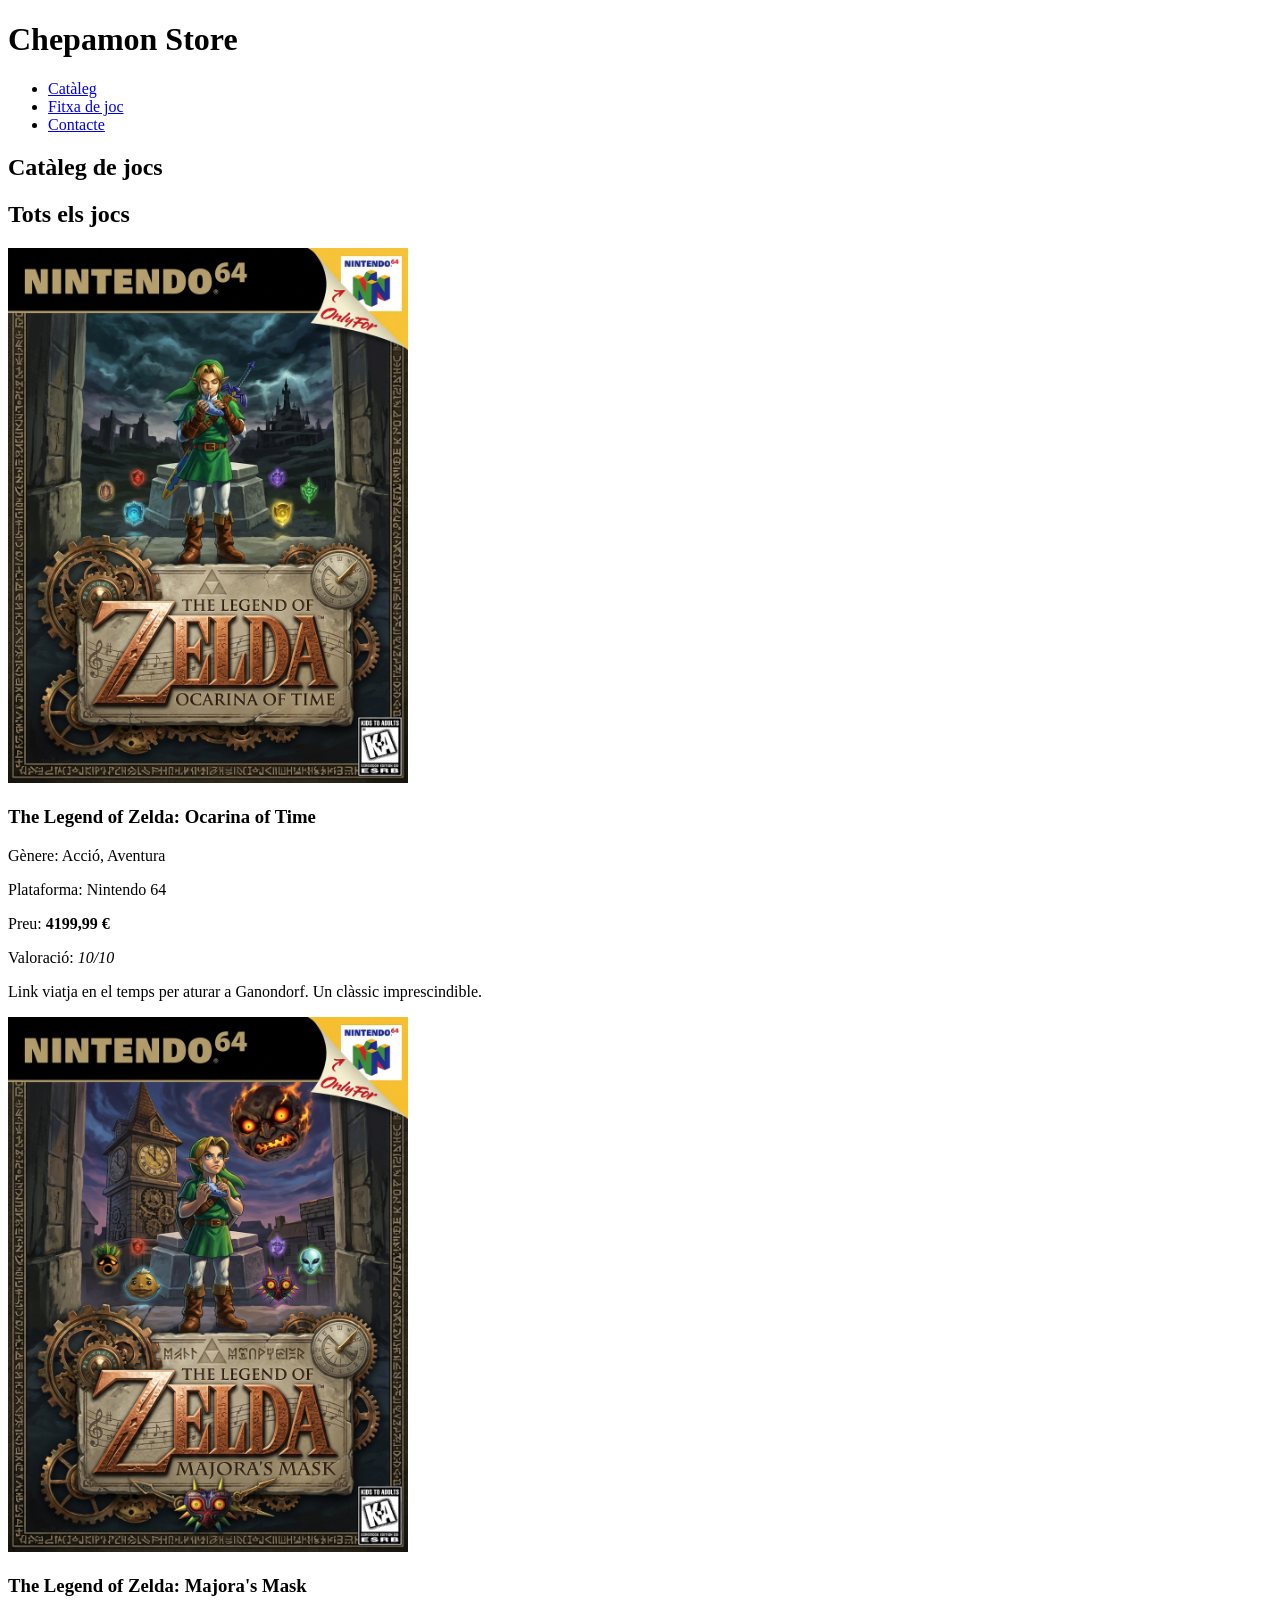
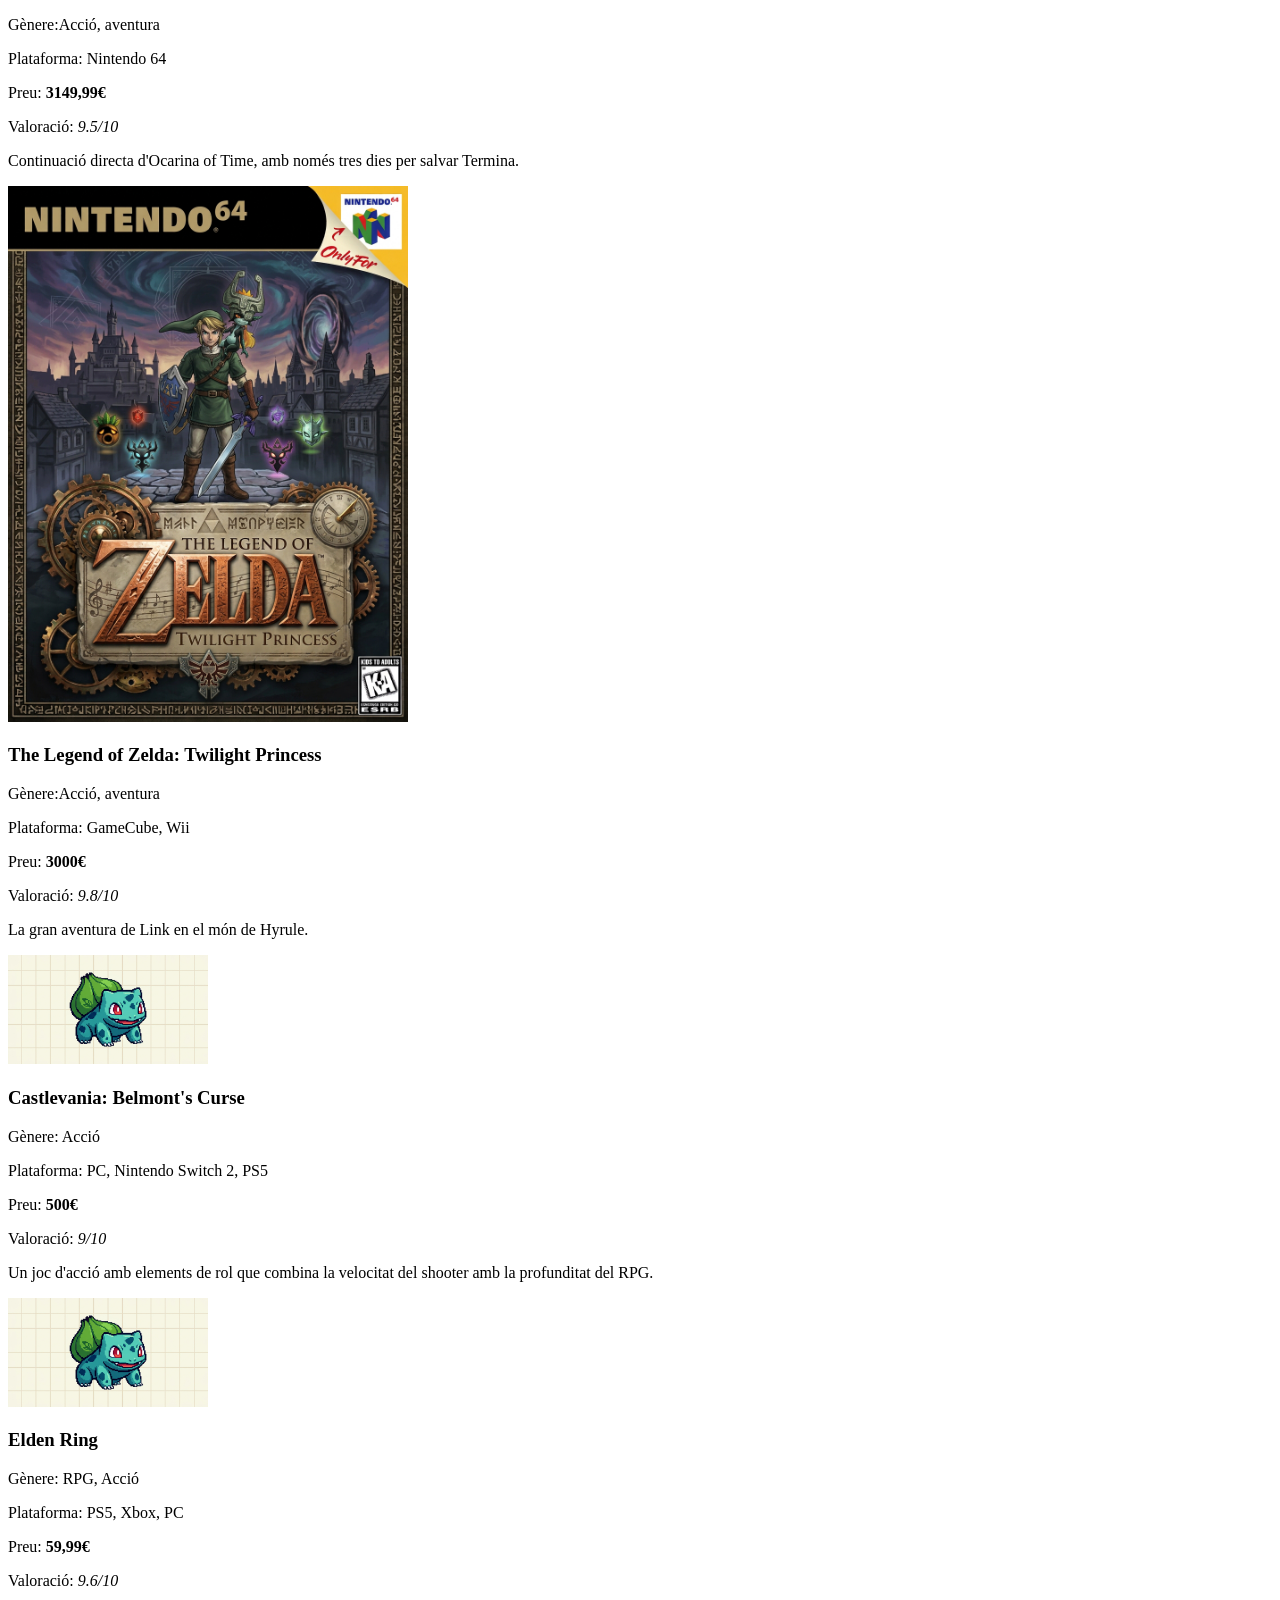
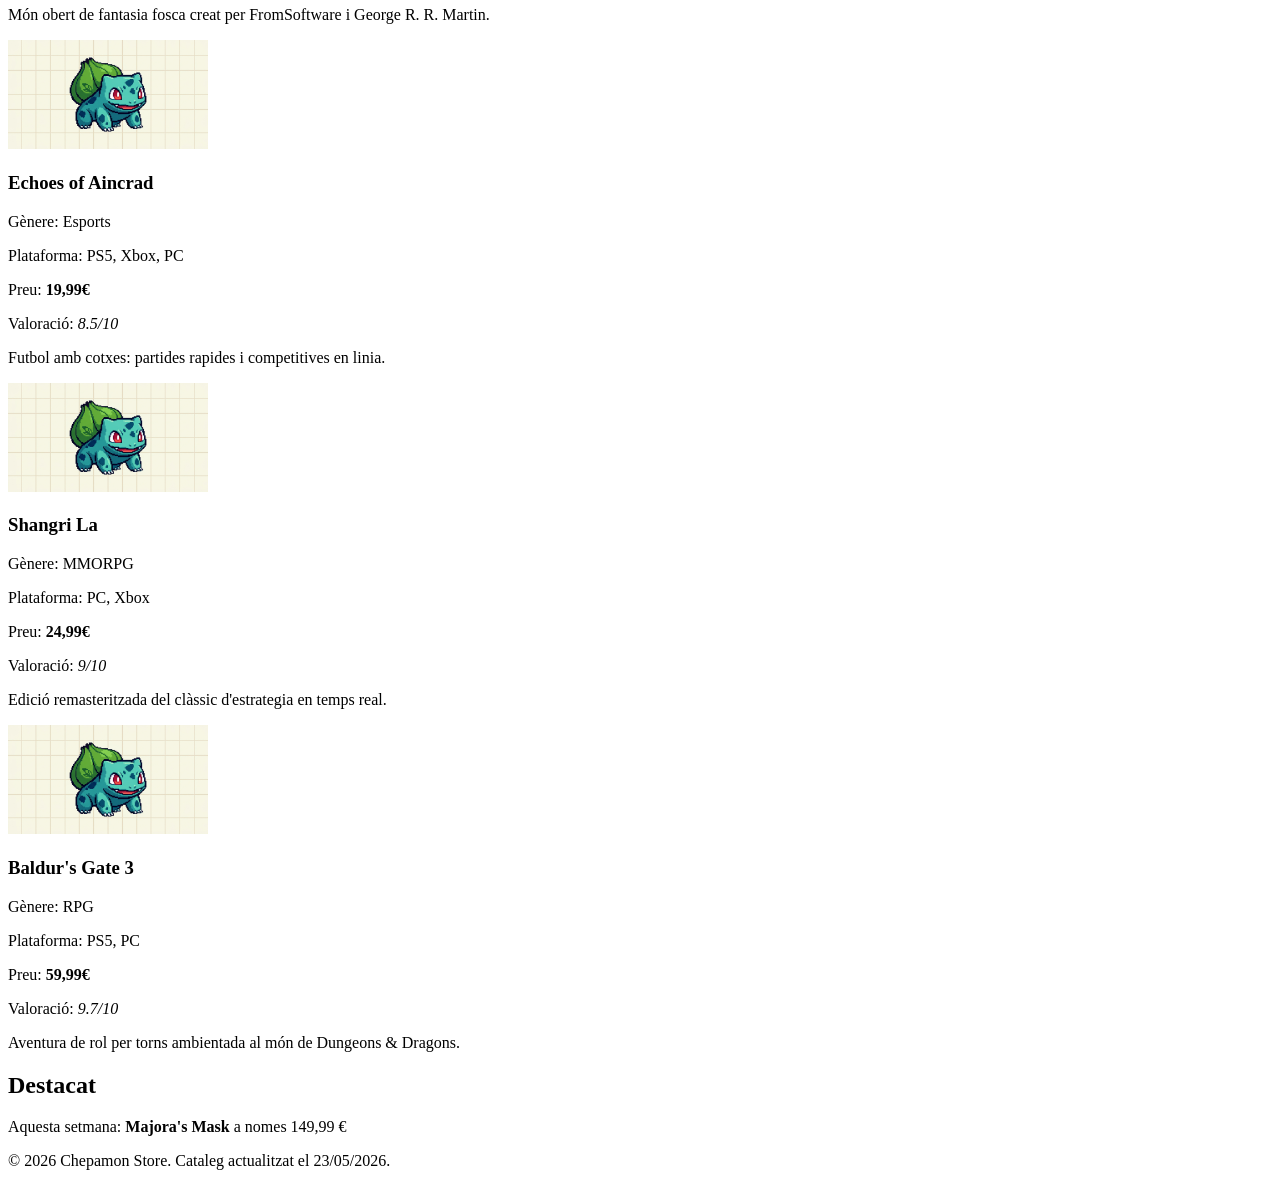
<file: html/index.html>
<!DOCTYPE html>
<html lang="ca">
<head>
  <meta charset="UTF-8">
  <meta name="viewport" content="width=device-width, initial-scale=1.0">
  <title>Catàleg | Chepamon Store</title>
  <meta name="description" content="Chepamon Store: botiga de videojocs clàssics i actuals per a Nintendo 64, PS5, Xbox i PC.">
</head>
<body>
  <header>
    <h1>Chepamon Store</h1>
    <nav aria-label="Menú principal">
      <ul>
        <li><a href="index.html">Catàleg</a></li>
        <li><a href="fitxa.html">Fitxa de joc</a></li>
        <li><a href="contacte.html">Contacte</a></li>
      </ul>
    </nav>
  </header>
  <main>
    <h2>Catàleg de jocs</h2>
    <section>
      <h2>Tots els jocs</h2>
      <article id="J1998_TLOZ">
        <img src="assets_img_gif/zelda-oot.jpeg" alt="Portada de The Legend of Zelda: Ocarina of Time" width="400">
        <h3>The Legend of Zelda: Ocarina of Time</h3>
        <p>Gènere: Acció, Aventura</p>
        <p>Plataforma: Nintendo 64</p>
        <p>Preu: <strong>4199,99 &euro;</strong></p>
        <p>Valoració: <em>10/10</em></p>
        <p>Link viatja en el temps per aturar a Ganondorf. Un clàssic imprescindible.</p>
      </article>
      <article id="J2000_MM">
        <img src="assets_img_gif/zelda-mm.jpeg" alt="Portada de The Legend of Zelda: Majora's Mask" width="400">
        <h3>The Legend of Zelda: Majora's Mask</h3>
        <p>Gènere:Acció, aventura</p>
        <p>Plataforma: Nintendo 64</p>
        <p>Preu: <strong>3149,99&euro;</strong></p>
        <p>Valoració: <em>9.5/10</em></p>
        <p>Continuació directa d'Ocarina of Time, amb només tres dies per salvar Termina.</p>
      </article>
      <article id="J2006_ZTP">
        <img src="assets_img_gif/zelda-tp.jpeg" alt="Portada de The Legend of Zelda: Twilight Princess" width="400">
        <h3>The Legend of Zelda: Twilight Princess</h3>
        <p>Gènere:Acció, aventura</p>
        <p>Plataforma: GameCube, Wii</p>
        <p>Preu: <strong>3000&euro;</strong></p>
        <p>Valoració: <em>9.8/10</em></p>
        <p>La gran aventura de Link en el món de Hyrule.</p>
      </article>
      <article id="J2026_CBC">
        <img src="assets_img_gif/icon-botiga.jpeg" alt="Portada de Castlevania: Belmont's Curse" width="200">
        <h3>Castlevania: Belmont's Curse</h3>
        <p>Gènere: Acció</p>
        <p>Plataforma: PC, Nintendo Switch 2, PS5</p>
        <p>Preu: <strong>500&euro;</strong></p>
        <p>Valoració: <em>9/10</em></p>
        <p>Un joc d'acció amb elements de rol que combina la velocitat del shooter amb la profunditat del RPG.</p>
      </article>
      <article id="J2022_ER">
        <img src="assets_img_gif/icon-botiga.jpeg" alt="Portada de Elden Ring" width="200">
        <h3>Elden Ring</h3>
        <p>Gènere: RPG, Acció</p>
        <p>Plataforma: PS5, Xbox, PC</p>
        <p>Preu: <strong>59,99&euro;</strong></p>
        <p>Valoració: <em>9.6/10</em></p>
        <p>Món obert de fantasia fosca creat per FromSoftware i George R. R. Martin.</p>
      </article>
      <article id="J2015_EA">
        <img src="assets_img_gif/icon-botiga.jpeg" alt="Portada de Echoes of Aincrad" width="200">
        <h3>Echoes of Aincrad</h3>
        <p>Gènere: Esports</p>
        <p>Plataforma: PS5, Xbox, PC</p>
        <p>Preu: <strong>19,99&euro;</strong></p>
        <p>Valoració: <em>8.5/10</em></p>
        <p>Futbol amb cotxes: partides rapides i competitives en linia.</p>
      </article>
      <article id="J2026_SL">
        <img src="assets_img_gif/icon-botiga.jpeg" alt="Portada de Shangri La" width="200">
        <h3>Shangri La</h3>
        <p>Gènere: MMORPG</p>
        <p>Plataforma: PC, Xbox</p>
        <p>Preu: <strong>24,99&euro;</strong></p>
        <p>Valoració: <em>9/10</em></p>
        <p>Edició remasteritzada del clàssic d'estrategia en temps real.</p>
      </article>
      <article id="J2023_BG3">
        <img src="assets_img_gif/icon-botiga.jpeg" alt="Portada de Baldur's Gate 3" width="200">
        <h3>Baldur's Gate 3</h3>
        <p>Gènere: RPG</p>
        <p>Plataforma: PS5, PC</p>
        <p>Preu: <strong>59,99&euro;</strong></p>
        <p>Valoració: <em>9.7/10</em></p>
        <p>Aventura de rol per torns ambientada al món de Dungeons &amp; Dragons.</p>
      </article>
    </section>
    <aside>
      <h2>Destacat</h2>
      <p>Aquesta setmana: <strong>Majora's Mask</strong> a nomes 149,99 &euro;</p>
    </aside>
  </main>
  <footer>
    <p>&copy; 2026 Chepamon Store. Cataleg actualitzat el <time datetime="2026-05-23">23/05/2026</time>.</p>
  </footer>
</body>
</html>
</file>
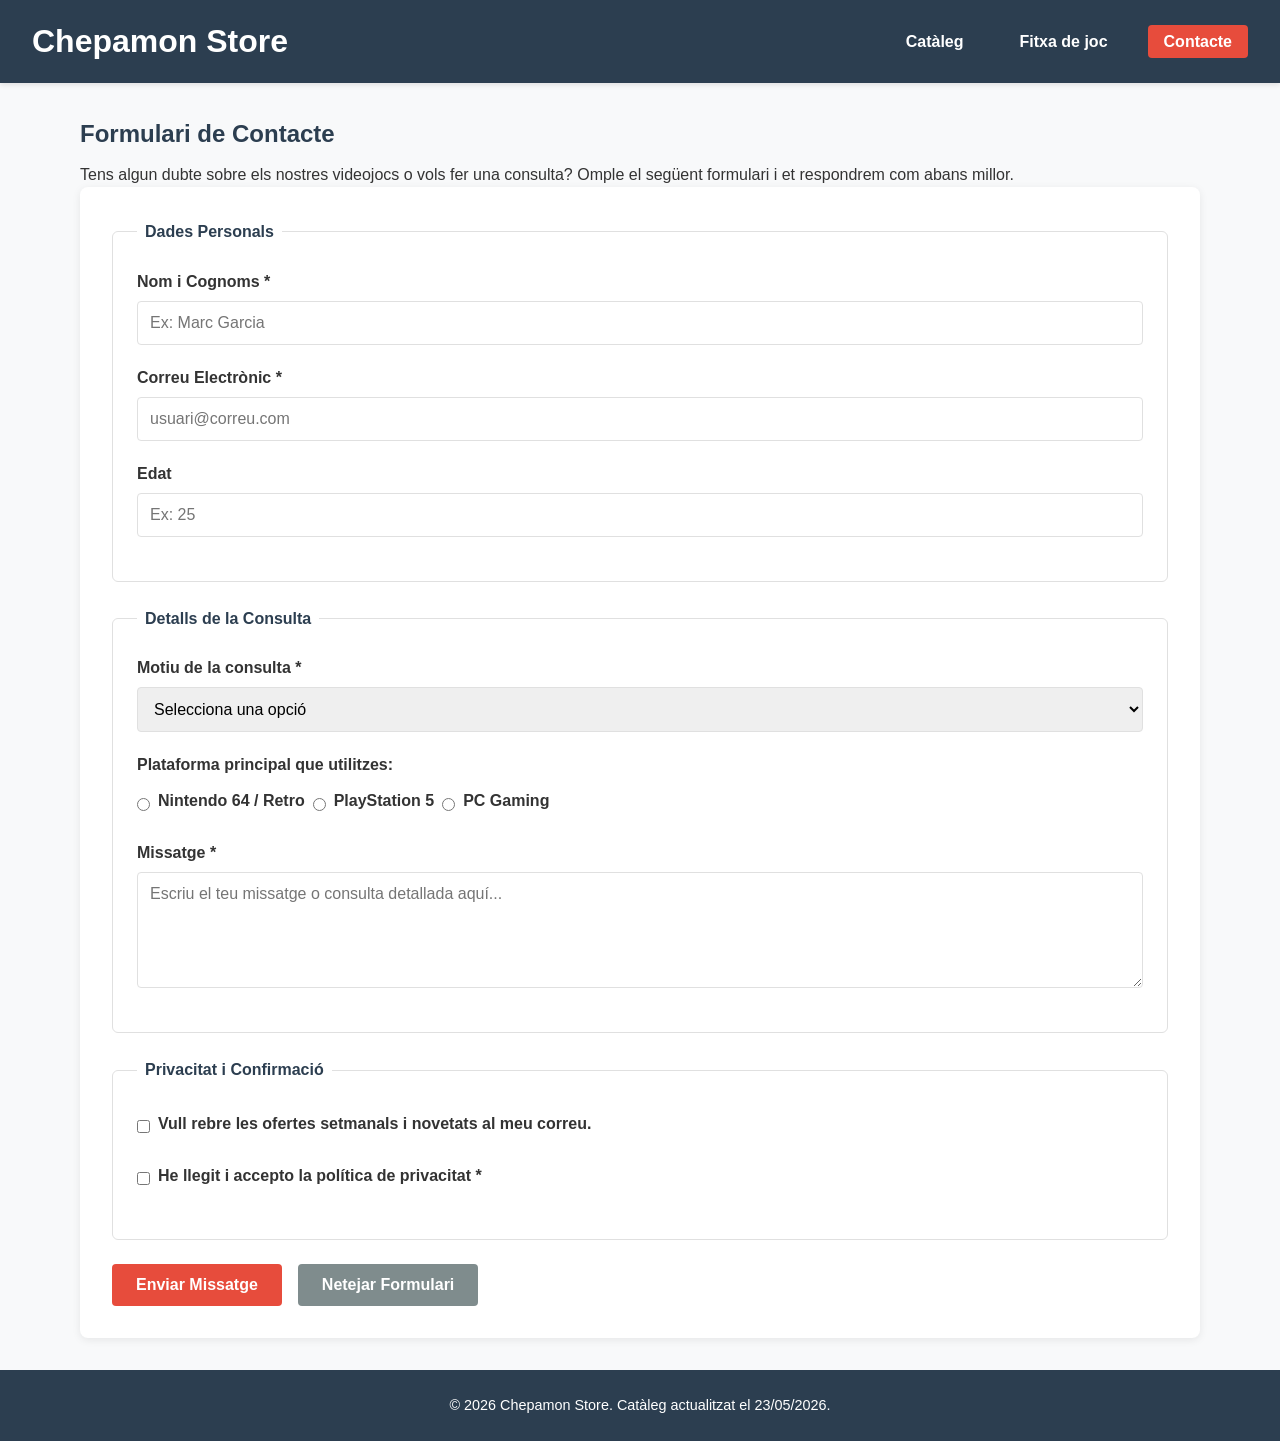
<file: Botiga web/contacte.html>
<!DOCTYPE html>
<html lang="ca">
<head>
  <meta charset="UTF-8">
  <meta name="viewport" content="width=device-width, initial-scale=1.0">
  <title>Contacte | Chepamon Store</title>
  <meta name="description" content="Posa't en contacte amb l'equip de Chepamon Store per a consultes, dubtes sobre jocs o comandes.">
  <link rel="stylesheet" href="css/style.css">
</head>
<body>

  <header id="main-header">
    <h1>Chepamon Store</h1>
    <nav aria-label="Menú principal">
      <ul>
        <li><a href="index.html">Catàleg</a></li>
        <li><a href="fitxa.html">Fitxa de joc</a></li>
        <li><a href="contacte.html" class="active">Contacte</a></li>
      </ul>
    </nav>
  </header>

  <main>
    <h2>Formulari de Contacte</h2>
    <p>Tens algun dubte sobre els nostres videojocs o vols fer una consulta? Omple el següent formulari i et respondrem com abans millor.</p>

    <form action="#" method="post" id="contact-form">
      
      <fieldset>
        <legend>Dades Personals</legend>

        <div class="form-group">
          <label for="nom">Nom i Cognoms *</label>
          <input type="text" id="nom" name="nom" placeholder="Ex: Marc Garcia" required>
        </div>

        <div class="form-group">
          <label for="email">Correu Electrònic *</label>
          <input type="email" id="email" name="email" placeholder="usuari@correu.com" required>
        </div>

        <div class="form-group">
          <label for="edat">Edat</label>
          <input type="number" id="edat" name="edat" min="12" max="99" placeholder="Ex: 25">
        </div>
      </fieldset>

      <fieldset>
        <legend>Detalls de la Consulta</legend>

        <div class="form-group">
          <label for="motiu">Motiu de la consulta *</label>
          <select id="motiu" name="motiu" required>
            <option value="" disabled selected>Selecciona una opció</option>
            <option value="informacio">Informació general</option>
            <option value="compra">Dubte sobre una compra o comanda</option>
            <option value="tasacio">Venda o valoració de joc antic</option>
            <option value="suport">Suport tècnic</option>
          </select>
        </div>

        <div class="form-group">
          <label for="plataforma-preferida">Plataforma principal que utilitzes:</label>
          <div class="radio-group">
            <input type="radio" id="plat-n64" name="plataforma" value="n64">
            <label for="plat-n64">Nintendo 64 / Retro</label>

            <input type="radio" id="plat-ps5" name="plataforma" value="ps5">
            <label for="plat-ps5">PlayStation 5</label>

            <input type="radio" id="plat-pc" name="plataforma" value="pc">
            <label for="plat-pc">PC Gaming</label>
          </div>
        </div>

        <div class="form-group">
          <label for="missatge">Missatge *</label>
          <textarea id="missatge" name="missatge" rows="5" placeholder="Escriu el teu missatge o consulta detallada aquí..." required></textarea>
        </div>
      </fieldset>

      <fieldset>
        <legend>Privacitat i Confirmació</legend>

        <div class="form-group checkbox-group">
          <input type="checkbox" id="newsletter" name="newsletter" value="si">
          <label for="newsletter">Vull rebre les ofertes setmanals i novetats al meu correu.</label>
        </div>

        <div class="form-group checkbox-group">
          <input type="checkbox" id="politica" name="politica" required>
          <label for="politica">He llegit i accepto la política de privacitat *</label>
        </div>
      </fieldset>

      <div class="form-actions">
        <button type="submit" class="btn-submit">Enviar Missatge</button>
        <button type="reset" class="btn-reset">Netejar Formulari</button>
      </div>

    </form>
  </main>

  <footer>
    <p>&copy; 2026 Chepamon Store. Catàleg actualitzat el <time datetime="2026-05-23">23/05/2026</time>.</p>
  </footer>

</body>
</html>
</file>
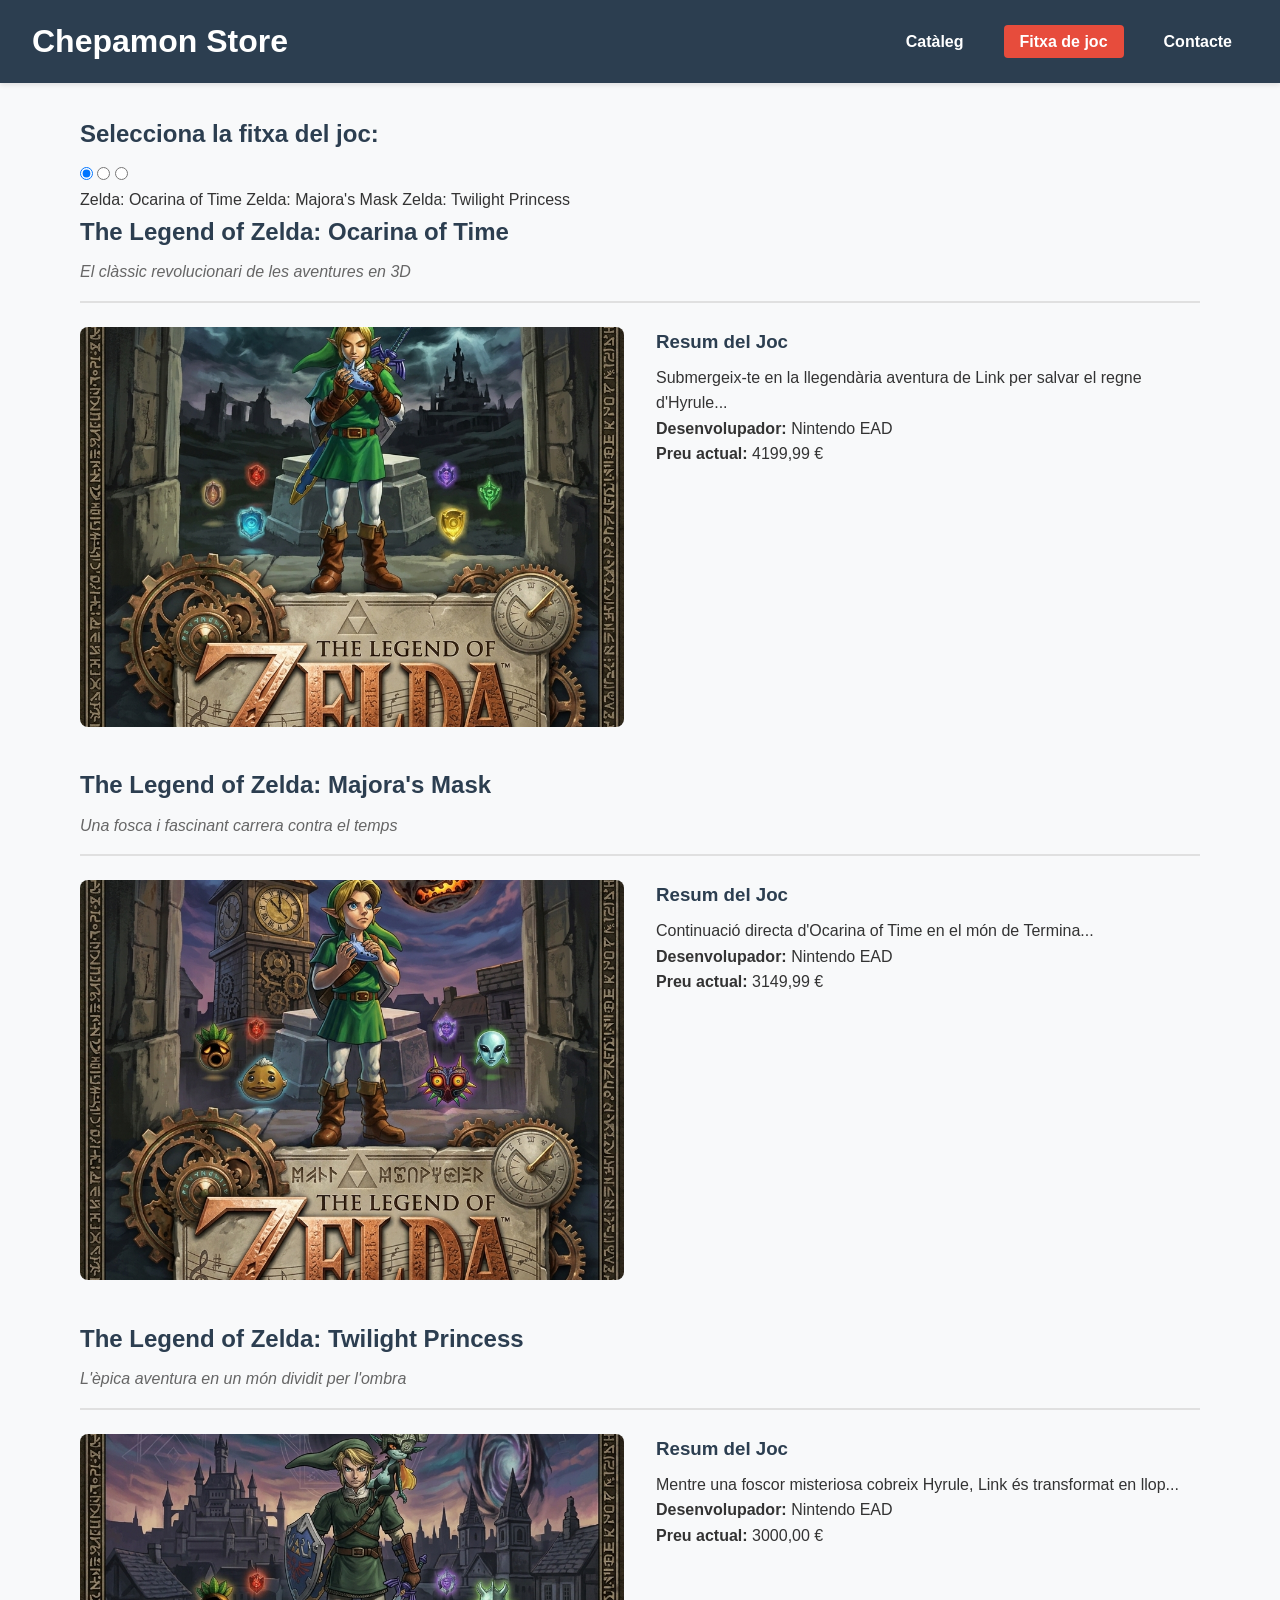
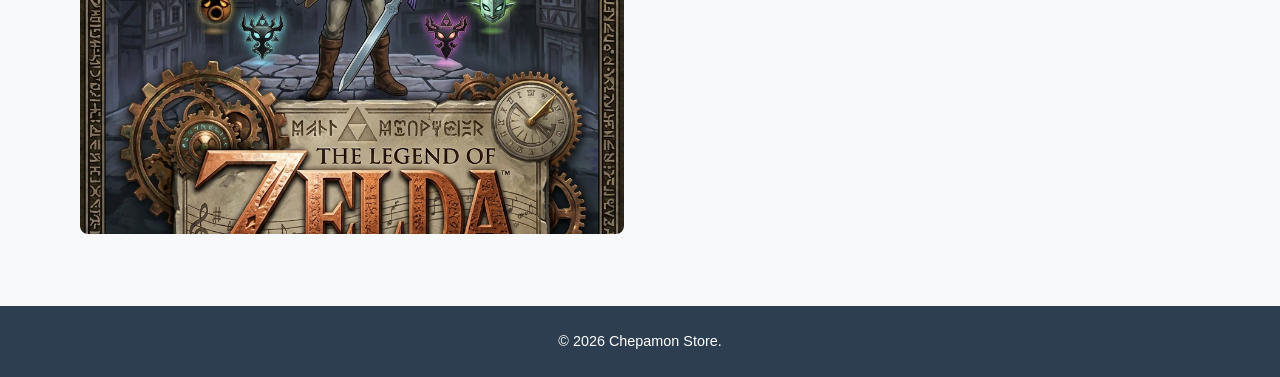
<file: Botiga web/fitxa.html>
<!DOCTYPE html>
<html lang="ca">
<head>
  <meta charset="UTF-8">
  <meta name="viewport" content="width=device-width, initial-scale=1.0">
  <title>Fitxa de Joc | Chepamon Store</title>
  <link rel="stylesheet" href="css/style.css">
</head>
<body>

  <header id="main-header">
    <h1>Chepamon Store</h1>
    <nav aria-label="Menú principal">
      <ul>
        <li><a href="index.html">Catàleg</a></li>
        <li><a href="fitxa.html" class="active">Fitxa de joc</a></li>
        <li><a href="contacte.html">Contacte</a></li>
      </ul>
    </nav>
  </header>

  <main>
    <h2>Selecciona la fitxa del joc:</h2>

  
    <input type="radio" name="game-tab" id="tab-oot" checked class="tab-switch">
    <input type="radio" name="game-tab" id="tab-mm" class="tab-switch">
    <input type="radio" name="game-tab" id="tab-tp" class="tab-switch">


    <div class="tab-menu">
      <label for="tab-oot" class="tab-btn">Zelda: Ocarina of Time</label>
      <label for="tab-mm" class="tab-btn">Zelda: Majora's Mask</label>
      <label for="tab-tp" class="tab-btn">Zelda: Twilight Princess</label>
    </div>


    <article class="game-detail-card id-oot">
      <header class="game-header">
        <h2>The Legend of Zelda: Ocarina of Time</h2>
        <p class="subtitle">El clàssic revolucionari de les aventures en 3D</p>
      </header>
      <section class="game-main-info">
        <div class="media-container">
          <img src="assets_img_gif/zelda-oot.jpeg" alt="Zelda Ocarina of Time">
        </div>
        <div class="summary">
          <h3>Resum del Joc</h3>
          <p>Submergeix-te en la llegendària aventura de Link per salvar el regne d'Hyrule...</p>
          <p><strong>Desenvolupador:</strong> Nintendo EAD</p>
          <p><strong>Preu actual:</strong> 4199,99 €</p>
        </div>
      </section>
    </article>


    <article class="game-detail-card id-mm">
      <header class="game-header">
        <h2>The Legend of Zelda: Majora's Mask</h2>
        <p class="subtitle">Una fosca i fascinant carrera contra el temps</p>
      </header>
      <section class="game-main-info">
        <div class="media-container">
          <img src="assets_img_gif/zelda-mm.jpeg" alt="Zelda Majora's Mask">
        </div>
        <div class="summary">
          <h3>Resum del Joc</h3>
          <p>Continuació directa d'Ocarina of Time en el món de Termina...</p>
          <p><strong>Desenvolupador:</strong> Nintendo EAD</p>
          <p><strong>Preu actual:</strong> 3149,99 €</p>
        </div>
      </section>
    </article>


    <article class="game-detail-card id-tp">
      <header class="game-header">
        <h2>The Legend of Zelda: Twilight Princess</h2>
        <p class="subtitle">L'èpica aventura en un món dividit per l'ombra</p>
      </header>
      <section class="game-main-info">
        <div class="media-container">
          <img src="assets_img_gif/zelda-tp.jpeg" alt="Zelda Twilight Princess">
        </div>
        <div class="summary">
          <h3>Resum del Joc</h3>
          <p>Mentre una foscor misteriosa cobreix Hyrule, Link és transformat en llop...</p>
          <p><strong>Desenvolupador:</strong> Nintendo EAD</p>
          <p><strong>Preu actual:</strong> 3000,00 €</p>
        </div>
      </section>
    </article>

  </main>

  <footer>
    <p>&copy; 2026 Chepamon Store.</p>
  </footer>

</body>
</html>
</file>
<file: Botiga web/css/style.css>
:root {
  --primary-color: #2c3e50;      
  --secondary-color: #e74c3c;   
  --accent-color: #f39c12;      
  --bg-light: #f8f9fa;          
  --card-bg: #ffffff;           
  --text-color: #333333;         
  --text-muted: #666666;       
  --border-color: #e0e0e0;

  --font-main: 'Segoe UI', Tahoma, Geneva, Verdana, sans-serif;
  --font-heading: 'Trebuchet MS', Arial, sans-serif;
}

*,
*::before,
*::after {
  box-sizing: border-box;
  margin: 0;
  padding: 0;
}

html {
  font-size: 100%; /* 16px per defecte */
  scroll-behavior: smooth;
}

body {
  font-family: var(--font-main);
  background-color: var(--bg-light);
  color: var(--text-color);
  line-height: 1.6;
  min-height: 100vh;
  display: flex;
  flex-direction: column;
}


h1, h2, h3, h4 {
  font-family: var(--font-heading);
  color: var(--primary-color);
  margin-bottom: 0.5rem;
}

a {
  color: var(--secondary-color);
  text-decoration: none;
  transition: color 0.3s ease;
}

a:hover {
  color: var(--primary-color);
  text-decoration: underline;
}


#main-header {
  background-color: var(--primary-color);
  color: #ffffff;
  padding: 1rem 2rem;
  display: flex;
  flex-direction: column;
  align-items: center;
  gap: 1rem;
  box-shadow: 0 2px 5px rgba(0, 0, 0, 0.1);
}

#main-header h1 {
  color: #ffffff;
  font-size: 2rem;
  margin: 0;
}

nav ul {
  list-style: none;
  display: flex;
  flex-wrap: wrap;
  justify-content: center;
  gap: 1.5rem;
}

nav a {
  color: #ffffff;
  font-weight: 600;
  padding: 0.5rem 1rem;
  border-radius: 4px;
  transition: background-color 0.3s ease, color 0.3s ease;
}

nav a:hover,
nav a.active {
  background-color: var(--secondary-color);
  color: #ffffff;
  text-decoration: none;
}

main {
  flex: 1;
  width: 90%;
  max-width: 1200px;
  margin: 2rem auto;
  padding: 0 1rem;
}

aside {
  background-color: #fff3cd;
  border-left: 5px solid var(--accent-color);
  padding: 1rem 1.5rem;
  margin-top: 2.5rem;
  border-radius: 4px;
}

.catalog-grid {
  display: grid;
  grid-template-columns: repeat(auto-fill, minmax(260px, 1fr));
  gap: 2rem;
  margin-top: 1.5rem;
}

.game-card {
  background-color: var(--card-bg);
  border: 1px solid var(--border-color);
  border-radius: 8px;
  overflow: hidden;
  padding: 1.25rem;
  display: flex;
  flex-direction: column;
  justify-content: space-between;
  box-shadow: 0 4px 6px rgba(0, 0, 0, 0.05);
  transition: transform 0.3s ease, box-shadow 0.3s ease;
}

.game-card:hover {
  transform: translateY(-5px);
  box-shadow: 0 8px 15px rgba(0, 0, 0, 0.15);
}

.game-card img {
  width: 100%;
  height: 200px;
  object-fit: cover;
  border-radius: 4px;
  margin-bottom: 1rem;
}

.game-card h3 {
  font-size: 1.25rem;
  margin-bottom: 0.5rem;
}

.game-card p {
  font-size: 0.9rem;
  margin-bottom: 0.4rem;
  color: var(--text-muted);
}

.game-card strong {
  color: var(--text-color);
}

.game-card h3 a {
  color: var(--primary-color);
}

.game-card h3 a:hover {
  color: var(--secondary-color);
}

#game-detail {
  background-color: var(--card-bg);
  padding: 2rem;
  border-radius: 8px;
  box-shadow: 0 2px 8px rgba(0, 0, 0, 0.08);
}

.game-header {
  border-bottom: 2px solid var(--border-color);
  padding-bottom: 1rem;
  margin-bottom: 1.5rem;
}

.subtitle {
  color: var(--text-muted);
  font-style: italic;
}

.game-main-info {
  display: grid;
  grid-template-columns: 1fr;
  gap: 2rem;
  margin-bottom: 2rem;
}

.media-container img {
  width: 100%;
  max-height: 400px;
  object-fit: cover;
  border-radius: 8px;
}

/* Multimèdia */
.game-multimedia {
  margin: 2rem 0;
}

.media-item {
  margin-bottom: 1.5rem;
}

.media-item iframe {
  width: 100%;
  max-width: 700px;
  aspect-ratio: 16 / 9;
  border: none;
  border-radius: 8px;
}

.game-tech-table {
  margin-top: 2rem;
  overflow-x: auto; 
}

table {
  width: 100%;
  border-collapse: collapse;
  margin-top: 1rem;
  background-color: var(--card-bg);
}

caption {
  font-weight: bold;
  margin-bottom: 0.5rem;
  caption-side: top;
  text-align: left;
  color: var(--text-muted);
}

th, td {
  padding: 0.75rem 1rem;
  text-align: left;
  border: 1px solid var(--border-color);
}

thead {
  background-color: var(--primary-color);
  color: #ffffff;
}

tbody tr:nth-child(even) {
  background-color: #f2f2f2;
}

tfoot {
  background-color: #e9ecef;
  font-weight: bold;
}

#contact-form {
  background-color: var(--card-bg);
  padding: 2rem;
  border-radius: 8px;
  box-shadow: 0 2px 8px rgba(0, 0, 0, 0.08);
}

fieldset {
  border: 1px solid var(--border-color);
  border-radius: 6px;
  padding: 1.5rem;
  margin-bottom: 1.5rem;
}

legend {
  font-weight: bold;
  color: var(--primary-color);
  padding: 0 0.5rem;
}

.form-group {
  margin-bottom: 1.25rem;
  display: flex;
  flex-direction: column;
}

.form-group label {
  margin-bottom: 0.4rem;
  font-weight: 600;
}

input[type="text"],
input[type="email"],
input[type="number"],
select,
textarea {
  width: 100%;
  padding: 0.75rem;
  border: 1px solid var(--border-color);
  border-radius: 4px;
  font-family: inherit;
  font-size: 1rem;
  transition: border-color 0.3s ease;
}

input:focus,
select:focus,
textarea:focus {
  outline: none;
  border-color: var(--secondary-color);
  box-shadow: 0 0 5px rgba(231, 76, 60, 0.3);
}

.radio-group,
.checkbox-group {
  display: flex;
  flex-direction: row;
  align-items: center;
  gap: 0.5rem;
  margin-top: 0.25rem;
}

.radio-group input,
.checkbox-group input {
  width: auto;
}

.form-actions {
  display: flex;
  gap: 1rem;
}

button {
  padding: 0.75rem 1.5rem;
  font-size: 1rem;
  font-weight: bold;
  border: none;
  border-radius: 4px;
  cursor: pointer;
  transition: background-color 0.3s ease;
}

.btn-submit {
  background-color: var(--secondary-color);
  color: #ffffff;
}

.btn-submit:hover {
  background-color: #c0392b;
}

.btn-reset {
  background-color: #7f8c8d;
  color: #ffffff;
}

.btn-reset:hover {
  background-color: #6c757d;
}

footer {
  background-color: var(--primary-color);
  color: #ffffff;
  text-align: center;
  padding: 1.5rem;
  margin-top: auto;
  font-size: 0.9rem;
}

@media (min-width: 768px) {
  #main-header {
    flex-direction: row;
    justify-content: space-between;
  }

  .game-main-info {
    grid-template-columns: 1fr 1fr;
  }
}

@media (max-width: 576px) {
  body {
    font-size: 90%;
  }

  nav ul {
    flex-direction: column;
    align-items: center;
    gap: 0.5rem;
  }

  .form-actions {
    flex-direction: column;
  }

  button {
    width: 100%;
  }
}
</file>
